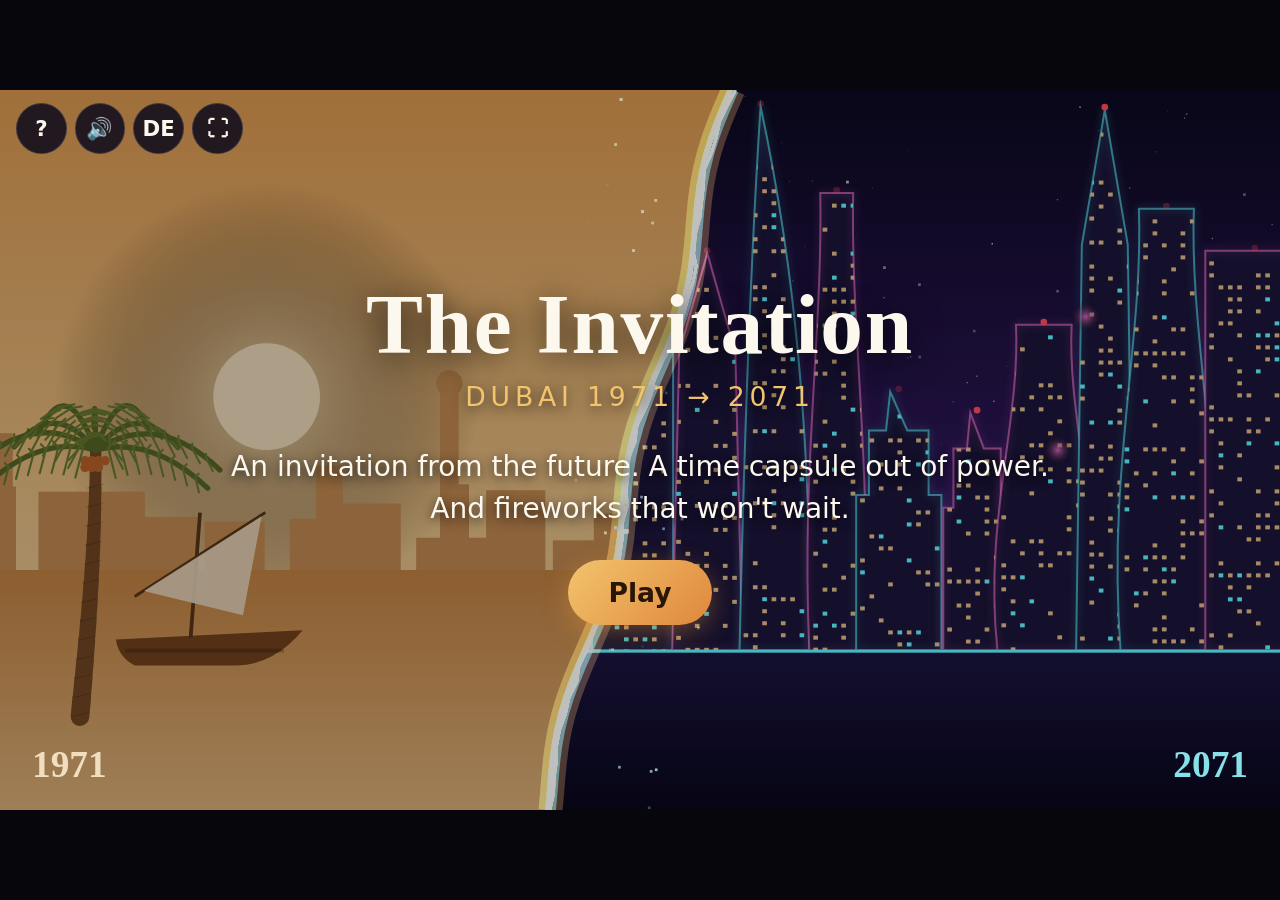
<file: dubai-zeitreise/index.html>
<!doctype html>
<html lang="de">
<head>
<meta charset="utf-8">
<meta name="viewport" content="width=device-width, initial-scale=1, viewport-fit=cover, user-scalable=no">
<meta name="theme-color" content="#120d1f">
<meta name="apple-mobile-web-app-capable" content="yes">
<meta name="mobile-web-app-capable" content="yes">
<meta name="description" content="Die Einladung – eine kurze Zeitreise von Dubai 1971 nach Dubai 2071.">
<title>Die Einladung · Dubai 1971 → 2071</title>
<link rel="manifest" href="manifest.webmanifest">
<link rel="icon" href="icon.svg" type="image/svg+xml">
<link rel="stylesheet" href="css/style.css">
</head>
<body>
<div id="stage">
  <canvas id="game" aria-label="Spielfläche"></canvas>

  <div id="hud">
    <div id="chapter"></div>
    <div id="timer" hidden></div>
    <div id="buttons">
      <button id="btnHint" title="Tipp">?</button>
      <button id="btnSound" title="Ton">🔊</button>
      <button id="btnLang" title="Sprache">EN</button>
      <button id="btnFull" title="Vollbild">⛶</button>
    </div>
  </div>

  <div id="inventory" hidden></div>

  <div id="dialog" hidden>
    <div class="who"></div>
    <div class="text"></div>
    <div class="next">▼</div>
  </div>

  <div id="touch" hidden>
    <button id="tLeft" aria-label="links">◀</button>
    <button id="tRight" aria-label="rechts">▶</button>
    <button id="tJump" aria-label="springen">▲</button>
  </div>

  <div id="screen" hidden></div>
  <div id="toast"></div>
</div>

<div id="safe" aria-hidden="true"></div>
<div id="rotate" hidden>
  <div class="phone">📱</div>
  <p id="rotateText"></p>
  <button id="rotateBtn"></button>
</div>

<script src="js/i18n.js"></script>
<script src="js/engine.js"></script>
<script src="js/audio.js"></script>
<script src="js/art.js"></script>
<script src="js/scenes.js"></script>
<script src="js/tunnel.js"></script>
<script src="js/runner.js"></script>
<script src="js/finale.js"></script>
<script src="js/main.js"></script>
</body>
</html>
</file>
<file: dubai-zeitreise/css/style.css>
:root {
  --u: 1;
  --panel: rgba(16, 12, 28, 0.88);
  --edge: rgba(255, 255, 255, 0.14);
  --gold: #f2c46d;
  --cyan: #5ff2ff;
  --ink: #fdf8ee;
}

* { box-sizing: border-box; -webkit-tap-highlight-color: transparent; }

html, body {
  margin: 0;
  height: 100%;
  background: #07060c;
  overflow: hidden;
  color: var(--ink);
  font-family: system-ui, -apple-system, "Segoe UI", Roboto, "Helvetica Neue", sans-serif;
  touch-action: none;
  user-select: none;
  -webkit-user-select: none;
  overscroll-behavior: none;
}

#stage {
  position: absolute;
  left: 0; top: 0;
  width: 960px; height: 540px;
  overflow: hidden;
  background: #000;
}

#game { display: block; width: 100%; height: 100%; cursor: pointer; }

button {
  font: inherit;
  color: inherit;
  cursor: pointer;
  border: 0;
  background: none;
}

/* ---------- HUD ---------- */
#hud {
  position: absolute;
  inset: 0 0 auto 0;
  display: flex;
  align-items: flex-start;
  justify-content: space-between;
  padding: calc(10px * var(--u)) calc(12px * var(--u));
  pointer-events: none;
  gap: calc(10px * var(--u));
}
#chapter {
  font-size: calc(15px * var(--u));
  letter-spacing: 0.04em;
  padding: calc(6px * var(--u)) calc(12px * var(--u));
  background: var(--panel);
  border: 1px solid var(--edge);
  border-radius: calc(20px * var(--u));
  white-space: nowrap;
}
#chapter:empty { display: none; }
#timer {
  font-variant-numeric: tabular-nums;
  font-weight: 700;
  font-size: calc(22px * var(--u));
  padding: calc(4px * var(--u)) calc(16px * var(--u));
  background: var(--panel);
  border: 1px solid rgba(95, 242, 255, 0.5);
  border-radius: calc(20px * var(--u));
  color: var(--cyan);
  text-shadow: 0 0 calc(8px * var(--u)) rgba(95, 242, 255, 0.7);
}
#timer.warn { color: #ff6a6a; border-color: rgba(255, 106, 106, 0.7); text-shadow: 0 0 calc(8px * var(--u)) rgba(255, 80, 80, 0.8); }
#timer[hidden] { display: none; }
#buttons { display: flex; gap: calc(6px * var(--u)); pointer-events: auto; }
#buttons button {
  width: calc(38px * var(--u));
  height: calc(38px * var(--u));
  font-size: calc(16px * var(--u));
  font-weight: 700;
  border-radius: 50%;
  background: var(--panel);
  border: 1px solid var(--edge);
}
#buttons button:active { transform: scale(0.92); }

/* ---------- Inventar ---------- */
#inventory {
  position: absolute;
  left: 50%;
  bottom: calc(10px * var(--u));
  transform: translateX(-50%);
  display: flex;
  gap: calc(6px * var(--u));
  padding: calc(6px * var(--u));
  background: var(--panel);
  border: 1px solid var(--edge);
  border-radius: calc(14px * var(--u));
}
#inventory[hidden], #inventory:empty { display: none; }
#inventory button {
  width: calc(46px * var(--u));
  height: calc(46px * var(--u));
  font-size: calc(26px * var(--u));
  border-radius: calc(10px * var(--u));
  background: rgba(255, 255, 255, 0.06);
  border: 1px solid rgba(255, 255, 255, 0.1);
  line-height: 1;
}
#inventory button.new { animation: pop 0.6s ease-out; border-color: var(--gold); }
@keyframes pop { 0% { transform: scale(0.3); } 60% { transform: scale(1.25); } 100% { transform: scale(1); } }

/* ---------- Dialog ---------- */
#dialog {
  position: absolute;
  left: calc(40px * var(--u));
  right: calc(40px * var(--u));
  bottom: calc(14px * var(--u));
  min-height: calc(110px * var(--u));
  padding: calc(14px * var(--u)) calc(20px * var(--u)) calc(18px * var(--u));
  background: var(--panel);
  border: 1px solid var(--edge);
  border-radius: calc(16px * var(--u));
  box-shadow: 0 calc(10px * var(--u)) calc(30px * var(--u)) rgba(0, 0, 0, 0.45);
  cursor: pointer;
  z-index: 5;
}
#dialog[hidden] { display: none; }
#dialog .who {
  font-weight: 700;
  font-size: calc(15px * var(--u));
  letter-spacing: 0.05em;
  text-transform: uppercase;
  margin-bottom: calc(6px * var(--u));
  color: var(--gold);
}
#dialog .who:empty { display: none; }
#dialog .text { font-size: calc(20px * var(--u)); line-height: 1.4; }
#dialog.narr .text { font-style: italic; color: #e6dccb; }
#dialog.letter .text { font-family: Georgia, "Times New Roman", serif; color: #fff1d2; }
#dialog.machine .text { font-family: ui-monospace, "SF Mono", Menlo, Consolas, monospace; color: var(--cyan); letter-spacing: 0.03em; }
#dialog .next {
  position: absolute;
  right: calc(16px * var(--u));
  bottom: calc(8px * var(--u));
  font-size: calc(14px * var(--u));
  opacity: 0;
  animation: blink 1s infinite;
}
#dialog.done .next { opacity: 1; }
@keyframes blink { 50% { transform: translateY(calc(3px * var(--u))); } }

/* ---------- Touch-Steuerung ---------- */
#touch { position: absolute; inset: 0; pointer-events: none; }
#touch[hidden] { display: none; }
#touch button {
  position: absolute;
  bottom: calc(18px * var(--u));
  width: calc(92px * var(--u));
  height: calc(92px * var(--u));
  border-radius: 50%;
  font-size: calc(34px * var(--u));
  background: rgba(20, 16, 40, 0.5);
  border: 2px solid rgba(95, 242, 255, 0.45);
  color: rgba(255, 255, 255, 0.9);
  pointer-events: auto;
  touch-action: none;
}
#touch button.on { background: rgba(95, 242, 255, 0.35); }
#tLeft { left: calc(22px * var(--u)); }
#tRight { left: calc(130px * var(--u)); }
#tJump { right: calc(26px * var(--u)); width: calc(108px * var(--u)) !important; height: calc(108px * var(--u)) !important; }

/* ---------- Overlay-Screens ---------- */
#screen {
  position: absolute;
  inset: 0;
  display: flex;
  flex-direction: column;
  align-items: center;
  justify-content: center;
  text-align: center;
  padding: calc(30px * var(--u));
  z-index: 8;
}
#screen[hidden] { display: none; }
#screen.dim { background: rgba(6, 4, 14, 0.62); }
#screen h1 {
  margin: 0;
  font-size: calc(64px * var(--u));
  font-family: Georgia, "Times New Roman", serif;
  font-weight: 700;
  letter-spacing: 0.02em;
  text-shadow: 0 calc(4px * var(--u)) calc(24px * var(--u)) rgba(0, 0, 0, 0.7);
}
#screen h2 {
  margin: calc(6px * var(--u)) 0 calc(26px * var(--u));
  font-size: calc(20px * var(--u));
  font-weight: 500;
  letter-spacing: 0.18em;
  text-transform: uppercase;
  color: var(--gold);
  text-shadow: 0 calc(2px * var(--u)) calc(10px * var(--u)) rgba(0, 0, 0, 0.8);
}
#screen p {
  max-width: calc(640px * var(--u));
  font-size: calc(21px * var(--u));
  line-height: 1.5;
  margin: 0 0 calc(22px * var(--u));
  text-shadow: 0 calc(2px * var(--u)) calc(8px * var(--u)) rgba(0, 0, 0, 0.8);
}
#screen .story {
  max-width: calc(680px * var(--u));
  padding: calc(26px * var(--u)) calc(32px * var(--u));
  background: var(--panel);
  border: 1px solid var(--edge);
  border-radius: calc(18px * var(--u));
}
#screen .story p { margin: 0; }
#screen .tap { margin-top: calc(14px * var(--u)); font-size: calc(14px * var(--u)); opacity: 0.7; letter-spacing: 0.08em; }
#screen .row { display: flex; gap: calc(14px * var(--u)); flex-wrap: wrap; justify-content: center; }
.btn {
  padding: calc(13px * var(--u)) calc(30px * var(--u));
  font-size: calc(20px * var(--u));
  font-weight: 700;
  border-radius: calc(40px * var(--u));
  background: linear-gradient(135deg, #f2c46d, #e0873c);
  color: #2a1606;
  box-shadow: 0 calc(6px * var(--u)) calc(20px * var(--u)) rgba(240, 160, 60, 0.35);
}
.btn.alt { background: rgba(255, 255, 255, 0.1); color: var(--ink); border: 1px solid var(--edge); box-shadow: none; }
.btn.cyan { background: linear-gradient(135deg, #5ff2ff, #6a7bff); color: #08122a; box-shadow: 0 calc(6px * var(--u)) calc(20px * var(--u)) rgba(95, 242, 255, 0.35); }
.btn:active { transform: scale(0.96); }
#screen .stats { font-size: calc(18px * var(--u)); color: var(--cyan); margin-bottom: calc(22px * var(--u)); }
#screen .small { font-size: calc(14px * var(--u)); opacity: 0.65; margin-top: calc(18px * var(--u)); }

/* ---------- Toast ---------- */
#toast {
  position: absolute;
  left: 50%;
  top: calc(64px * var(--u));
  transform: translate(-50%, calc(-10px * var(--u)));
  max-width: 80%;
  padding: calc(9px * var(--u)) calc(18px * var(--u));
  font-size: calc(17px * var(--u));
  text-align: center;
  background: var(--panel);
  border: 1px solid rgba(242, 196, 109, 0.6);
  border-radius: calc(22px * var(--u));
  opacity: 0;
  transition: opacity 0.25s, transform 0.25s;
  pointer-events: none;
  z-index: 9;
}
#toast.show { opacity: 1; transform: translate(-50%, 0); }

#safe {
  position: fixed; visibility: hidden; pointer-events: none;
  padding: env(safe-area-inset-top, 0px) env(safe-area-inset-right, 0px) env(safe-area-inset-bottom, 0px) env(safe-area-inset-left, 0px);
}

/* ---------- Hochformat-Hinweis ---------- */
#rotate {
  position: fixed;
  inset: 0;
  z-index: 20;
  display: flex;
  flex-direction: column;
  align-items: center;
  justify-content: center;
  gap: 18px;
  padding: 30px;
  text-align: center;
  background: #120d1f;
  font-size: 18px;
  line-height: 1.5;
}
#rotate[hidden] { display: none; }
#rotate .phone { font-size: 64px; animation: turn 2s ease-in-out infinite; }
@keyframes turn { 0%, 30% { transform: rotate(0); } 60%, 100% { transform: rotate(-90deg); } }
#rotate button { padding: 12px 26px; border-radius: 30px; border: 1px solid rgba(255,255,255,.3); }
</file>
